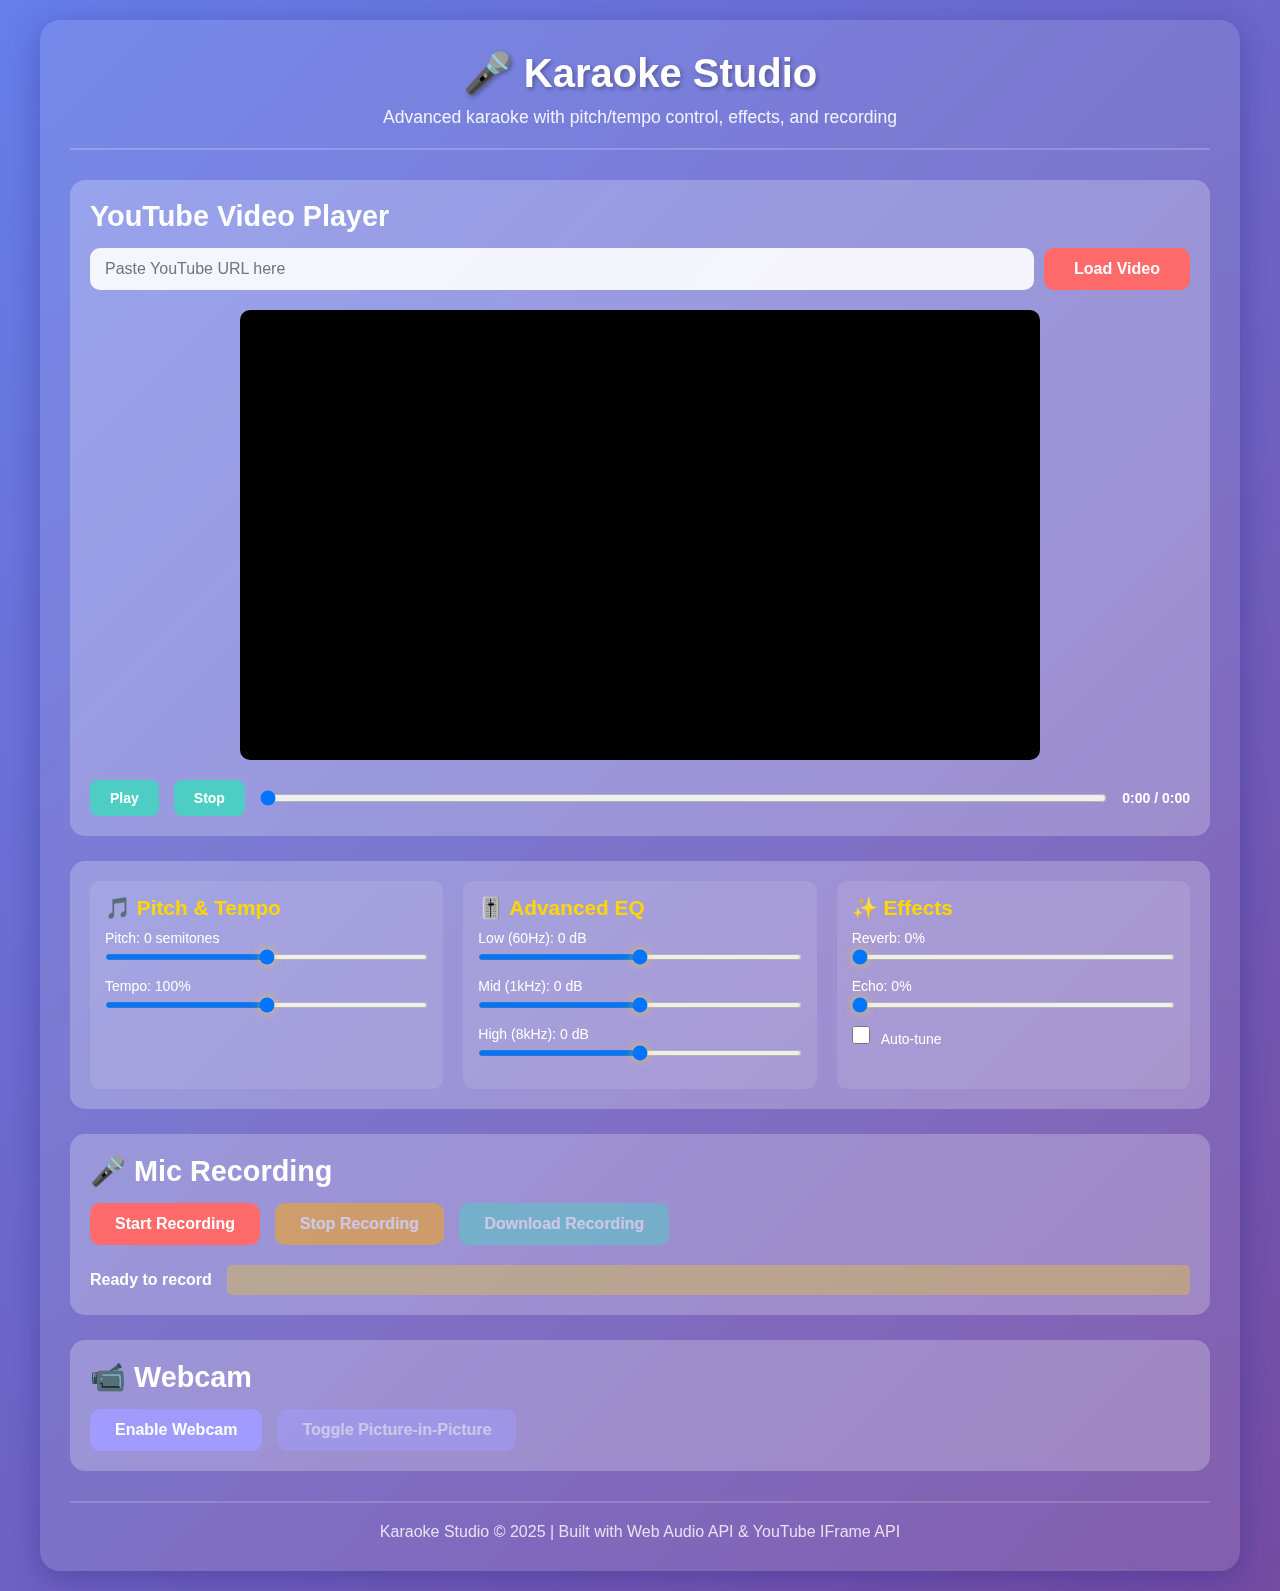
<file: index.html>
<!DOCTYPE html>
<html lang="en">
<head>
    <meta charset="UTF-8">
    <meta name="viewport" content="width=device-width, initial-scale=1.0">
    <title>Karaoke Studio</title>
    <link rel="stylesheet" href="app.css">
</head>
<body>
    <div class="container">
        <header>
            <h1>🎤 Karaoke Studio</h1>
            <p>Advanced karaoke with pitch/tempo control, effects, and recording</p>
        </header>

        <main>
            <section class="video-section">
                <h2>YouTube Video Player</h2>
                <div class="url-input-group">
                    <input type="text" id="youtubeUrl" placeholder="Paste YouTube URL here" />
                    <button id="loadVideo">Load Video</button>
                </div>
                <div id="player-wrapper">
                    <div id="player"></div>
                    <video id="webcam" autoplay muted></video>
                </div>
                <div class="video-controls">
                    <button id="playPause">Play</button>
                    <button id="stop">Stop</button>
                    <input type="range" id="videoSeek" min="0" max="100" value="0" />
                    <span id="timeDisplay">0:00 / 0:00</span>
                </div>
            </section>

            <section class="controls-section">
                <div class="control-group">
                    <h3>🎵 Pitch & Tempo</h3>
                    <label>
                        Pitch: <span id="pitchValue">0</span> semitones
                        <input type="range" id="pitchControl" min="-12" max="12" value="0" step="1" />
                    </label>
                    <label>
                        Tempo: <span id="tempoValue">100</span>%
                        <input type="range" id="tempoControl" min="50" max="150" value="100" step="1" />
                    </label>
                </div>

                <div class="control-group">
                    <h3>🎚️ Advanced EQ</h3>
                    <label>
                        Low (60Hz): <span id="eqLowValue">0</span> dB
                        <input type="range" id="eqLow" min="-12" max="12" value="0" step="1" />
                    </label>
                    <label>
                        Mid (1kHz): <span id="eqMidValue">0</span> dB
                        <input type="range" id="eqMid" min="-12" max="12" value="0" step="1" />
                    </label>
                    <label>
                        High (8kHz): <span id="eqHighValue">0</span> dB
                        <input type="range" id="eqHigh" min="-12" max="12" value="0" step="1" />
                    </label>
                </div>

                <div class="control-group">
                    <h3>✨ Effects</h3>
                    <label>
                        Reverb: <span id="reverbValue">0</span>%
                        <input type="range" id="reverbControl" min="0" max="100" value="0" step="1" />
                    </label>
                    <label>
                        Echo: <span id="echoValue">0</span>%
                        <input type="range" id="echoControl" min="0" max="100" value="0" step="1" />
                    </label>
                    <label>
                        <input type="checkbox" id="autoTune" />
                        Auto-tune
                    </label>
                </div>
            </section>

            <section class="recording-section">
                <h2>🎤 Mic Recording</h2>
                <div class="recording-controls">
                    <button id="startRecording" class="rec-btn">Start Recording</button>
                    <button id="stopRecording" class="rec-btn" disabled>Stop Recording</button>
                    <button id="downloadRecording" class="rec-btn" disabled>Download Recording</button>
                </div>
                <div class="recording-status">
                    <span id="recordingStatus">Ready to record</span>
                    <div id="waveform"></div>
                </div>
                <audio id="audioPlayback" controls style="width: 100%; margin-top: 10px; display: none;"></audio>
            </section>

            <section class="webcam-section">
                <h2>📹 Webcam</h2>
                <div class="webcam-controls">
                    <button id="toggleWebcam">Enable Webcam</button>
                    <button id="togglePiP" disabled>Toggle Picture-in-Picture</button>
                </div>
            </section>
        </main>

        <footer>
            <p>Karaoke Studio © 2025 | Built with Web Audio API & YouTube IFrame API</p>
        </footer>
    </div>

    <script src="https://www.youtube.com/iframe_api"></script>
    <script src="app.js"></script>
</body>
</html>
</file>
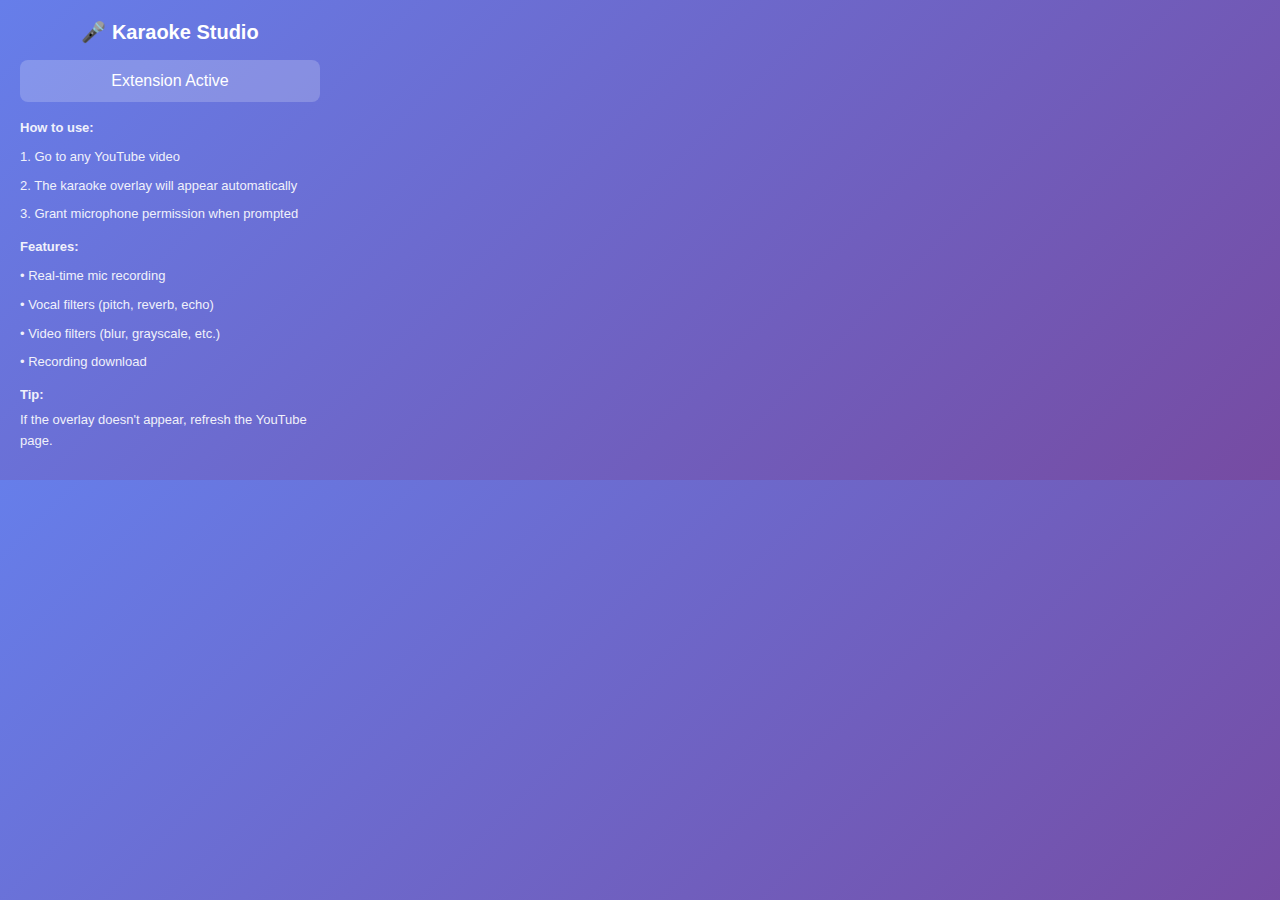
<file: popup.html>
<!DOCTYPE html>
<html lang="en">
<head>
  <meta charset="UTF-8">
  <meta name="viewport" content="width=device-width, initial-scale=1.0">
  <title>Karaoke Studio</title>
  <style>
    body {
      width: 300px;
      padding: 20px;
      font-family: -apple-system, BlinkMacSystemFont, 'Segoe UI', Roboto, sans-serif;
      background: linear-gradient(135deg, #667eea 0%, #764ba2 100%);
      color: white;
      margin: 0;
    }
    h1 {
      font-size: 20px;
      margin: 0 0 16px 0;
      text-align: center;
    }
    .status {
      background: rgba(255, 255, 255, 0.2);
      padding: 12px;
      border-radius: 8px;
      margin-bottom: 16px;
      text-align: center;
    }
    .status.active {
      background: rgba(76, 175, 80, 0.3);
    }
    .instructions {
      font-size: 13px;
      line-height: 1.6;
      opacity: 0.9;
    }
    .instructions p {
      margin: 8px 0;
    }
    .instructions strong {
      display: block;
      margin-top: 12px;
      margin-bottom: 4px;
    }
    .instructions code {
      background: rgba(0, 0, 0, 0.2);
      padding: 2px 6px;
      border-radius: 3px;
      font-size: 12px;
    }
  </style>
</head>
<body>
  <h1>🎤 Karaoke Studio</h1>
  
  <div class="status" id="status">
    <div id="status-text">Extension Active</div>
  </div>

  <div class="instructions">
    <p><strong>How to use:</strong></p>
    <p>1. Go to any YouTube video</p>
    <p>2. The karaoke overlay will appear automatically</p>
    <p>3. Grant microphone permission when prompted</p>
    
    <p><strong>Features:</strong></p>
    <p>• Real-time mic recording</p>
    <p>• Vocal filters (pitch, reverb, echo)</p>
    <p>• Video filters (blur, grayscale, etc.)</p>
    <p>• Recording download</p>
    
    <p><strong>Tip:</strong> If the overlay doesn't appear, refresh the YouTube page.</p>
  </div>

  <script>
    // Check if extension is active on current tab
    chrome.tabs.query({active: true, currentWindow: true}, function(tabs) {
      const currentTab = tabs[0];
      const statusEl = document.getElementById('status');
      const statusText = document.getElementById('status-text');
      
      if (currentTab.url && currentTab.url.includes('youtube.com/watch')) {
        statusEl.classList.add('active');
        statusText.textContent = '✅ Active on this YouTube video';
      } else if (currentTab.url && currentTab.url.includes('youtube.com')) {
        statusText.textContent = '⚠️ Go to a YouTube video page';
      } else {
        statusText.textContent = '⚠️ Please visit YouTube';
      }
    });
  </script>
</body>
</html>
</file>
<file: app.css>
* {
    margin: 0;
    padding: 0;
    box-sizing: border-box;
}

body {
    font-family: 'Segoe UI', Tahoma, Geneva, Verdana, sans-serif;
    background: linear-gradient(135deg, #667eea 0%, #764ba2 100%);
    color: #fff;
    min-height: 100vh;
    padding: 20px;
}

.container {
    max-width: 1200px;
    margin: 0 auto;
    background: rgba(255, 255, 255, 0.1);
    backdrop-filter: blur(10px);
    border-radius: 20px;
    padding: 30px;
    box-shadow: 0 8px 32px 0 rgba(31, 38, 135, 0.37);
}

header {
    text-align: center;
    margin-bottom: 30px;
    padding-bottom: 20px;
    border-bottom: 2px solid rgba(255, 255, 255, 0.2);
}

header h1 {
    font-size: 2.5em;
    margin-bottom: 10px;
    text-shadow: 2px 2px 4px rgba(0, 0, 0, 0.3);
}

header p {
    font-size: 1.1em;
    opacity: 0.9;
}

main {
    display: grid;
    gap: 25px;
}

section {
    background: rgba(255, 255, 255, 0.15);
    padding: 20px;
    border-radius: 15px;
    backdrop-filter: blur(5px);
}

h2 {
    font-size: 1.8em;
    margin-bottom: 15px;
    color: #fff;
}

h3 {
    font-size: 1.3em;
    margin-bottom: 10px;
    color: #ffd700;
}

/* Video Section */
.video-section {
    grid-column: 1 / -1;
}

.url-input-group {
    display: flex;
    gap: 10px;
    margin-bottom: 20px;
}

#youtubeUrl {
    flex: 1;
    padding: 12px 15px;
    border: none;
    border-radius: 10px;
    font-size: 16px;
    background: rgba(255, 255, 255, 0.9);
    color: #333;
}

#loadVideo {
    padding: 12px 30px;
    background: #ff6b6b;
    color: white;
    border: none;
    border-radius: 10px;
    font-size: 16px;
    font-weight: bold;
    cursor: pointer;
    transition: all 0.3s ease;
}

#loadVideo:hover {
    background: #ff5252;
    transform: translateY(-2px);
    box-shadow: 0 5px 15px rgba(255, 107, 107, 0.4);
}

#player-wrapper {
    position: relative;
    width: 100%;
    max-width: 800px;
    margin: 0 auto 20px;
    border-radius: 10px;
    overflow: hidden;
    background: #000;
}

#player {
    width: 100%;
    aspect-ratio: 16/9;
}

#webcam {
    position: absolute;
    bottom: 20px;
    right: 20px;
    width: 200px;
    height: 150px;
    border: 3px solid #fff;
    border-radius: 10px;
    display: none;
    object-fit: cover;
}

.video-controls {
    display: flex;
    align-items: center;
    gap: 15px;
    flex-wrap: wrap;
}

.video-controls button {
    padding: 10px 20px;
    background: #4ecdc4;
    color: white;
    border: none;
    border-radius: 8px;
    font-size: 14px;
    font-weight: 600;
    cursor: pointer;
    transition: all 0.3s ease;
}

.video-controls button:hover {
    background: #45b7af;
    transform: translateY(-2px);
}

#videoSeek {
    flex: 1;
    min-width: 200px;
}

#timeDisplay {
    font-size: 14px;
    font-weight: 600;
}

/* Controls Section */
.controls-section {
    display: grid;
    grid-template-columns: repeat(auto-fit, minmax(300px, 1fr));
    gap: 20px;
}

.control-group {
    background: rgba(255, 255, 255, 0.1);
    padding: 15px;
    border-radius: 10px;
}

.control-group label {
    display: block;
    margin-bottom: 15px;
    font-size: 14px;
}

.control-group input[type="range"] {
    width: 100%;
    height: 6px;
    border-radius: 5px;
    background: rgba(255, 255, 255, 0.3);
    outline: none;
    margin-top: 8px;
    cursor: pointer;
}

.control-group input[type="range"]::-webkit-slider-thumb {
    -webkit-appearance: none;
    appearance: none;
    width: 18px;
    height: 18px;
    border-radius: 50%;
    background: #ffd700;
    cursor: pointer;
    box-shadow: 0 0 10px rgba(255, 215, 0, 0.5);
}

.control-group input[type="range"]::-moz-range-thumb {
    width: 18px;
    height: 18px;
    border-radius: 50%;
    background: #ffd700;
    cursor: pointer;
    border: none;
    box-shadow: 0 0 10px rgba(255, 215, 0, 0.5);
}

.control-group input[type="checkbox"] {
    width: 18px;
    height: 18px;
    cursor: pointer;
    margin-right: 8px;
}

/* Recording Section */
.recording-section {
    grid-column: 1 / -1;
}

.recording-controls {
    display: flex;
    gap: 15px;
    margin-bottom: 20px;
    flex-wrap: wrap;
}

.rec-btn {
    padding: 12px 25px;
    border: none;
    border-radius: 10px;
    font-size: 16px;
    font-weight: 600;
    cursor: pointer;
    transition: all 0.3s ease;
}

#startRecording {
    background: #ff6b6b;
    color: white;
}

#startRecording:hover:not(:disabled) {
    background: #ff5252;
    transform: translateY(-2px);
}

#stopRecording {
    background: #ffa502;
    color: white;
}

#stopRecording:hover:not(:disabled) {
    background: #ff8c00;
    transform: translateY(-2px);
}

#downloadRecording {
    background: #4ecdc4;
    color: white;
}

#downloadRecording:hover:not(:disabled) {
    background: #45b7af;
    transform: translateY(-2px);
}

.rec-btn:disabled {
    opacity: 0.5;
    cursor: not-allowed;
}

.recording-status {
    display: flex;
    align-items: center;
    gap: 15px;
}

#recordingStatus {
    font-size: 16px;
    font-weight: 600;
}

#waveform {
    flex: 1;
    height: 30px;
    background: rgba(255, 215, 0, 0.3);
    border-radius: 5px;
    transition: height 0.1s ease;
}

/* Webcam Section */
.webcam-section {
    grid-column: 1 / -1;
}

.webcam-controls {
    display: flex;
    gap: 15px;
    flex-wrap: wrap;
}

.webcam-controls button {
    padding: 12px 25px;
    background: #a29bfe;
    color: white;
    border: none;
    border-radius: 10px;
    font-size: 16px;
    font-weight: 600;
    cursor: pointer;
    transition: all 0.3s ease;
}

.webcam-controls button:hover:not(:disabled) {
    background: #6c5ce7;
    transform: translateY(-2px);
}

.webcam-controls button:disabled {
    opacity: 0.5;
    cursor: not-allowed;
}

/* Footer */
footer {
    text-align: center;
    margin-top: 30px;
    padding-top: 20px;
    border-top: 2px solid rgba(255, 255, 255, 0.2);
    opacity: 0.8;
}

/* Responsive Design */
@media (max-width: 768px) {
    .container {
        padding: 20px;
    }
    
    header h1 {
        font-size: 2em;
    }
    
    .controls-section {
        grid-template-columns: 1fr;
    }
    
    #webcam {
        width: 120px;
        height: 90px;
        bottom: 10px;
        right: 10px;
    }
    
    .url-input-group {
        flex-direction: column;
    }
    
    #loadVideo {
        width: 100%;
    }
}

/* Animations */
@keyframes pulse {
    0%, 100% {
        opacity: 1;
    }
    50% {
        opacity: 0.5;
    }
}

.recording-controls #startRecording:not(:disabled) {
    animation: pulse 2s infinite;
}
</file>
